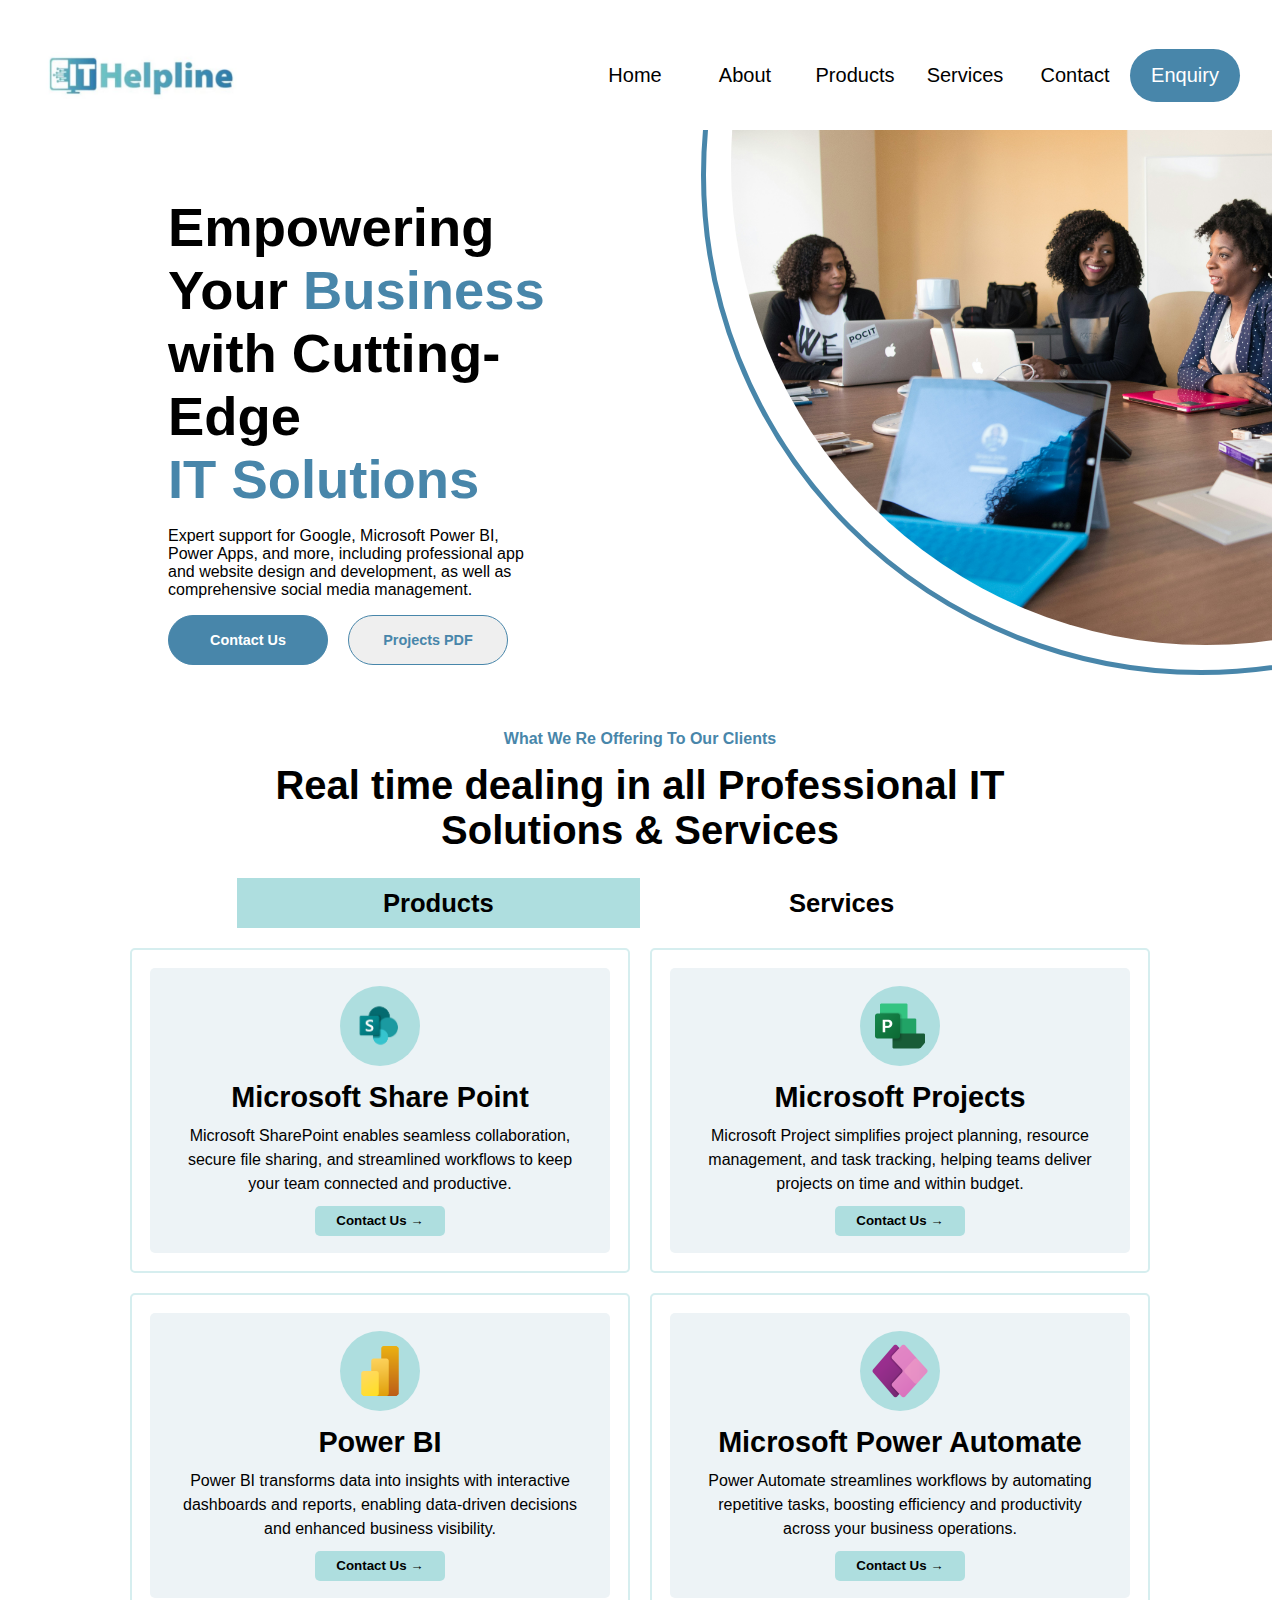
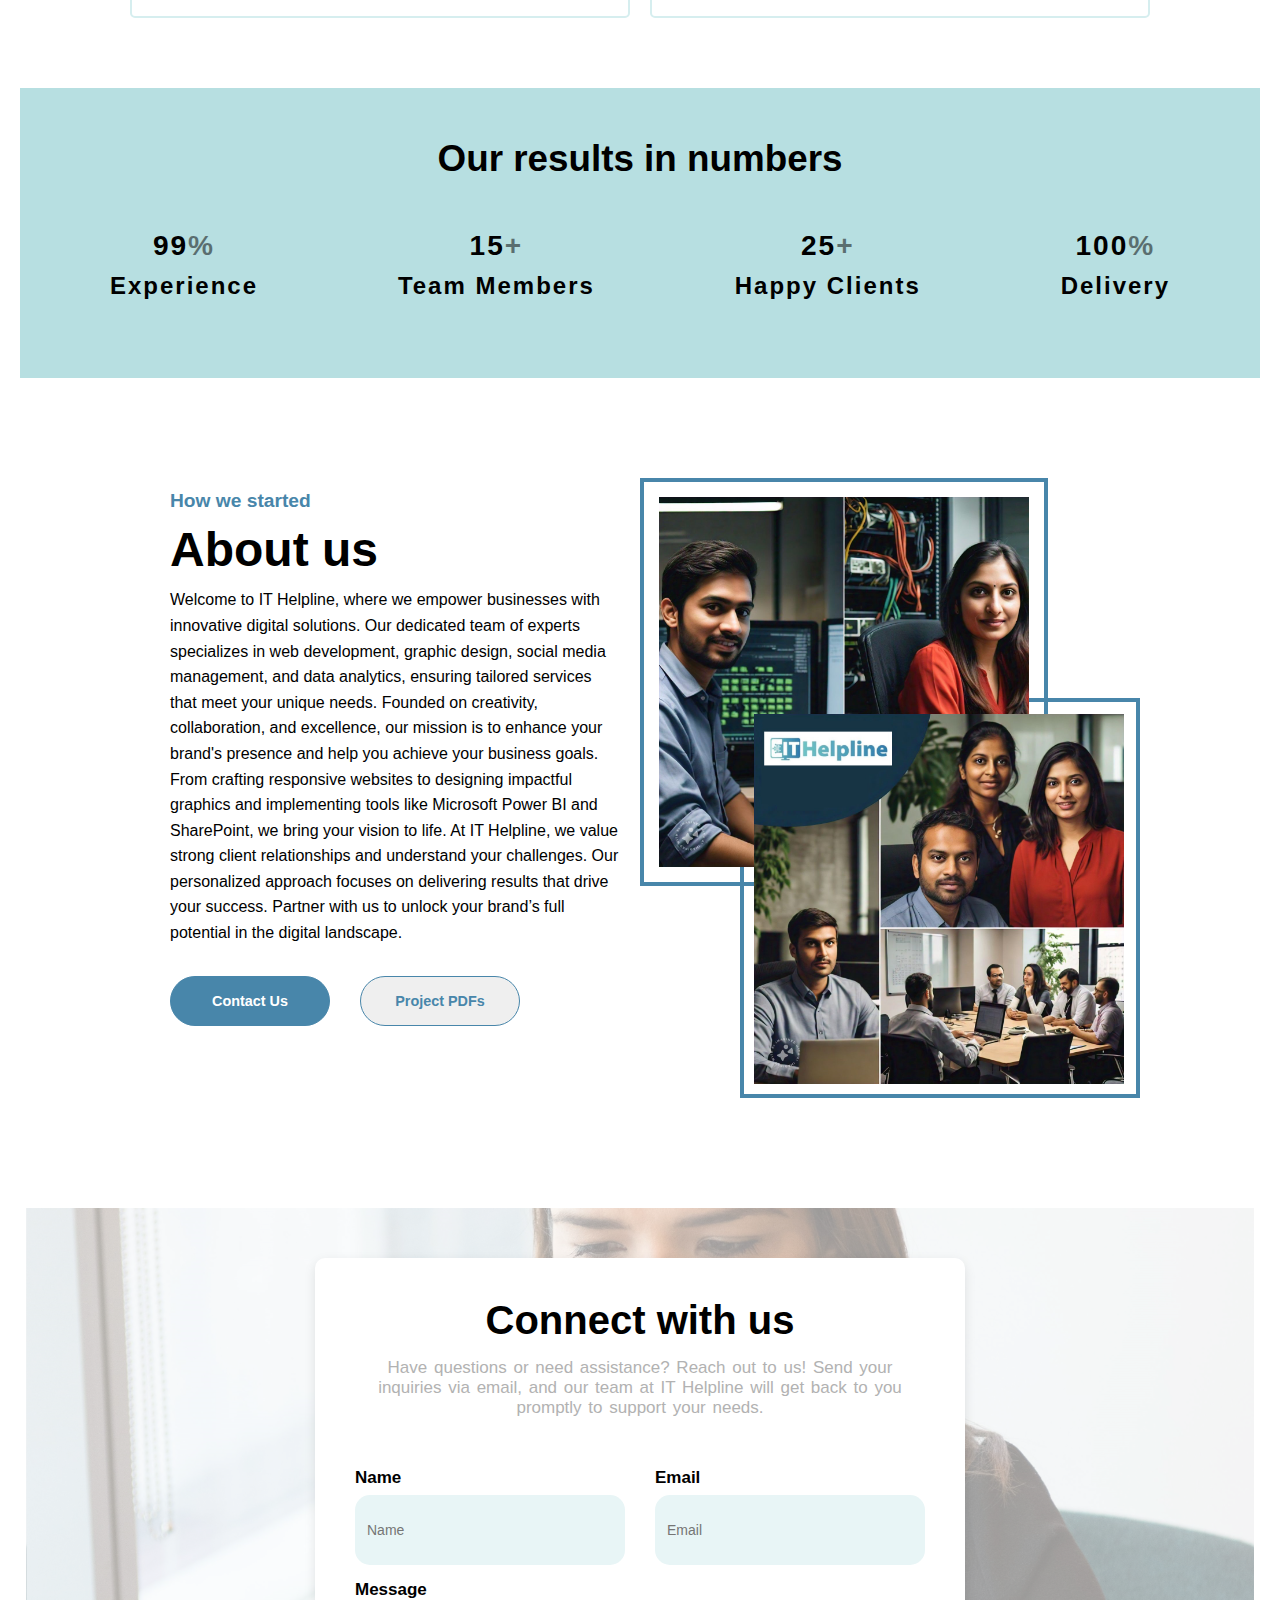
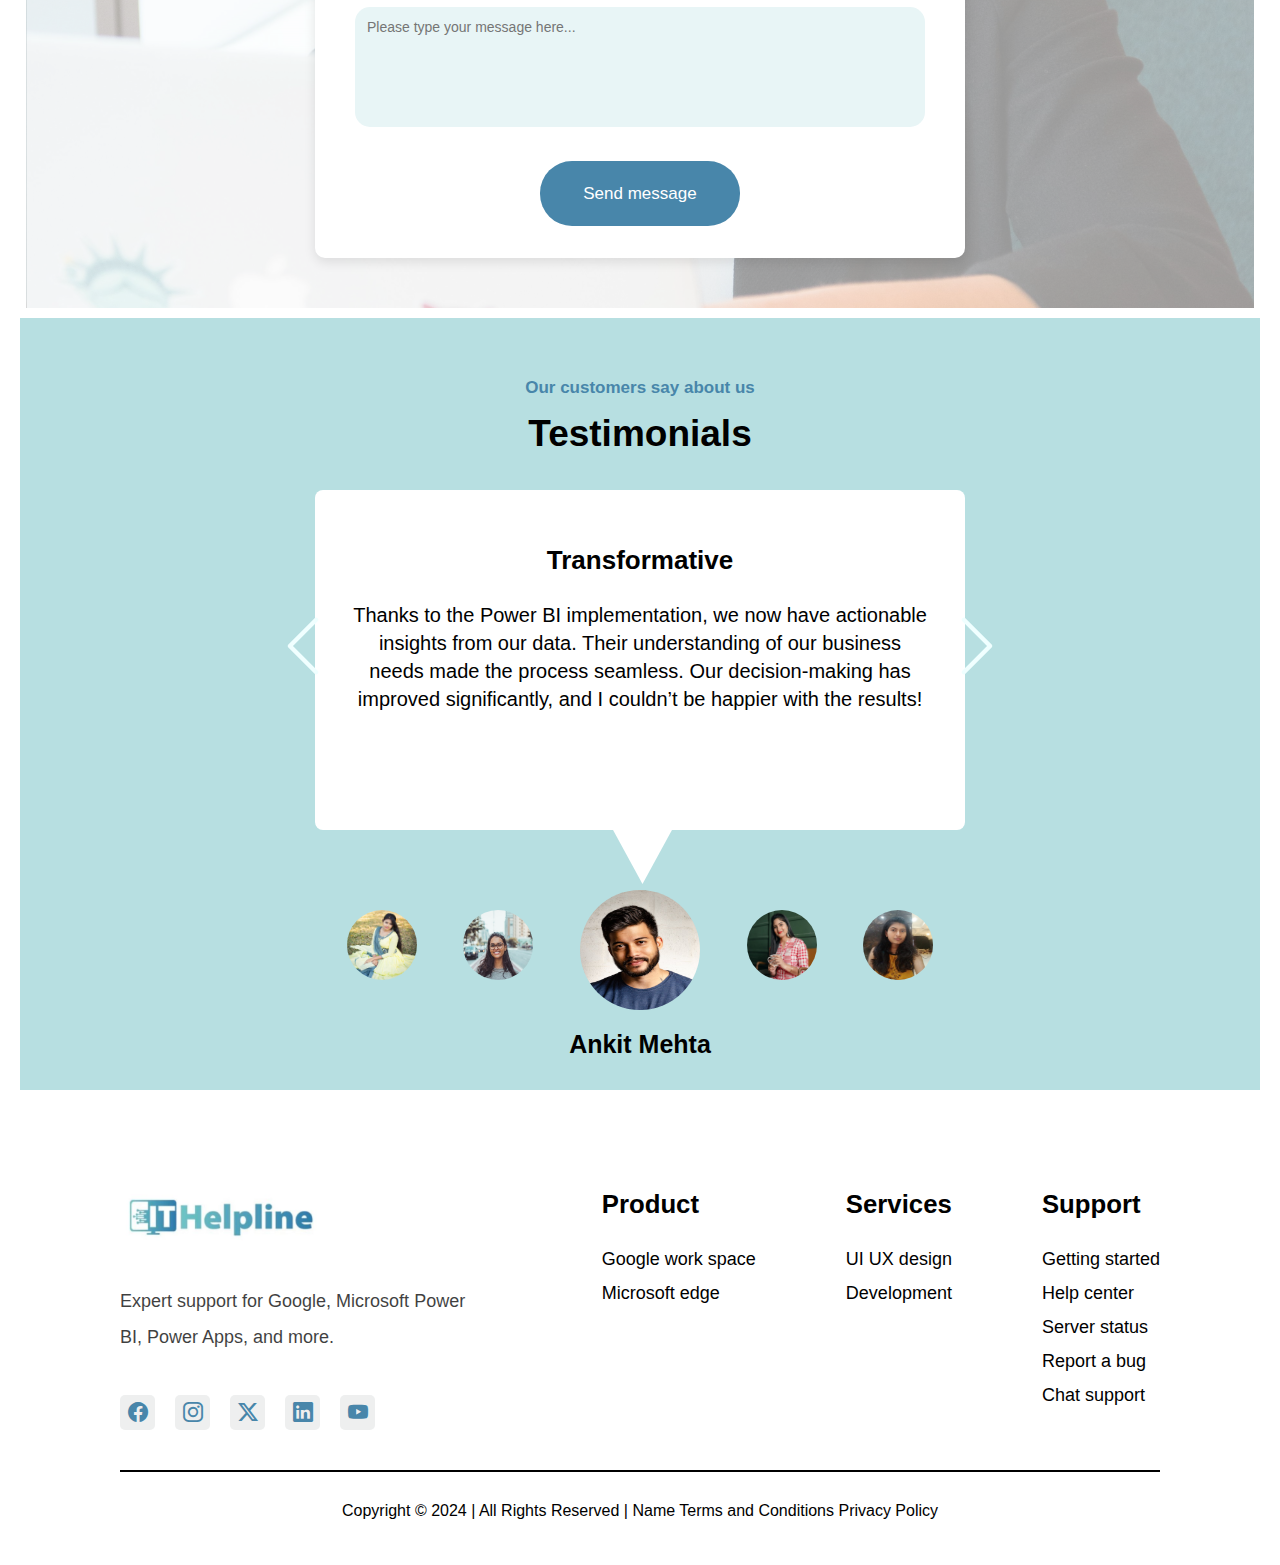
<file: index.html>
<!DOCTYPE html>
<html lang="en">

<head>
    <meta charset="UTF-8">
    <meta name="viewport" content="width=device-width, initial-scale=1.0">
    <title>It Helpline</title>
    <link rel="stylesheet" href="./src/styles.css">
    <link rel="stylesheet" href="./src/resultsInNumber.css">
    <link rel="stylesheet" href="./src/about-us.css">
    <link rel="stylesheet" href="./src/contactFile.css">
    <link rel="stylesheet" href="./src/nav-bar.css">
    <link rel="stylesheet" href="./src/testimonials.css">
    <link rel="stylesheet" href="./src/style-footer.css">
    <link rel="stylesheet" href="./src/newproduct.css">
</head>

<body>
    <div class="main-container">

        <!-- header and navbar -->
        <div class="header-section" id="ha">
            <img src="./images/Logo.png" alt="company logo image">
            <ul class="nave-bar">
                <li class="nav-bar-item"><a href="#h">Home</a></li>
                <li class="nav-bar-item"><a href="#a">About</a></li>
                <li id="disProduct" class="nav-bar-item"><a href="#p">Products</a></li>
                <li id="disService" class="nav-bar-item"><a href="#p">Services</a></li>
                <li class="nav-bar-item"><a href="#c">Contact</a></li>
                <!-- <li class="nav-bar-item"><a href="#cs">Case Studies</a> </li> -->
                <!-- <li class="nav-bar-item"><a href="#b">Blog</a></li> -->
                <li class="nav-bar-item"><a href="#c" id="active-btn" class="active">Enquiry</a></li>
            </ul>
        </div>

        <!-- over view section -->

        <div id="h" class="over-view-section">
            <div class="over-view-text">
                <h1>Empowering Your <span>Business</span> with Cutting-Edge <br><span>IT Solutions</span></h1>
                <p>Expert support for Google, Microsoft Power BI, Power Apps, and more, including professional app and
                    website design and development, as well as comprehensive social media management.</p>
                <div class="over-button">
                    <button id="contactButton" class="over-button-item blue-back buttonForContact">Contact Us</button>
                    <button class="over-button-item font-blue buttonForDownload">Projects PDF</button>
                </div>
            </div>
            <div class="over-view-image-section">
                <div class="over-view-image">

                    <!-- <img src="./images/header-image.jpg" alt="random laptop image"> -->
                </div>
                <div class="over-view-image1">
                    <img id="vimal" src="./images/header-image.jpg" alt="">
                </div>
            </div>
        </div>

        <!--  product services  -->
        <!--  product services  -->
        <div id="p" class="product-service-section">
            <div class="services-headings">
                <p>What we re offering to our clients</p>
                <h2>Real time dealing in all Professional IT Solutions & Services</h2>
            </div>
            <div class="button-product-services-item">
                <div class="product-service-button">
                    <button id="productDisplay" class="products-button active">Products</button>
                    <button id="servicesDisplay" class="products-button">Services</button>
                </div>
                <div class="product-services-items">
                    <div class="product-items-section" id="product">
                        <div class="product-item active">
                            <div class="product-box">
                                <div class="product-image-box-radius">

                                    <img src="./images/microsoftSharePoint.png" style="width: 60px; border-radius: 50%;"
                                        alt="">
                                </div>
                                <h3>Microsoft Share Point</h3>
                                <p>Microsoft SharePoint enables seamless collaboration, secure file sharing, and
                                    streamlined workflows to keep your team
                                    connected and productive.</p>
                                <button class="buttonForContact">Contact Us &rarr;</button>
                            </div>

                        </div>
                        <div class="product-item">
                            <div class="product-box">
                                <div class="product-image-box-radius">

                                    <img src="./images/microsoftProject.png" style="width: 60px; border-radius: 50%;"
                                        alt="">
                                </div>
                                <h3>Microsoft Projects</h3>
                                <p>Microsoft Project simplifies project planning, resource management, and task
                                    tracking, helping teams deliver projects on
                                    time and within budget.</p>
                                <button class="buttonForContact">Contact Us &rarr;</button>
                            </div>
                        </div>
                        <div class="product-item">
                            <div class="product-box">
                                <div class="product-image-box-radius">

                                    <img src="./images/powerBi.png" style="width: 60px; border-radius: 50%;" alt="">
                                </div>
                                <h3>Power BI</h3>
                                <p>Power BI transforms data into insights with interactive dashboards and reports,
                                    enabling data-driven decisions and
                                    enhanced business visibility.</p>
                                <button class="buttonForContact">Contact Us &rarr;</button>
                            </div>
                        </div>
                        <div class="product-item">
                            <div class="product-box">
                                <div class="product-image-box-radius">

                                    <img src="./images/powerApp.png" style="width: 60px; border-radius: 50%;" alt="">
                                </div>
                                <h3>Microsoft Power Automate</h3>
                                <p>Power Automate streamlines workflows by automating repetitive tasks, boosting
                                    efficiency and productivity across your
                                    business operations.</p>
                                <button class="buttonForContact">Contact Us &rarr;</button>
                            </div>
                        </div>
                    </div>
                    <div class="product-items-section" id="service">
                        <div class="product-item active">
                            <div class="product-box">
                                <div class="product-image-box-radius">

                                    <img src="./images/webDevelopment.png" style="width: 60px; border-radius: 50%;"
                                        alt="">
                                </div>
                                <h3>Web Development</h3>
                                <p>Providing end-to-end web development services, we create responsive, user-friendly
                                    websites tailored to enhance your
                                    brand and engage your audience.</p>
                                <button class="buttonForContact">Contact Us &rarr;</button>
                            </div>

                        </div>
                        <div class="product-item">
                            <div class="product-box">
                                <div class="product-image-box-radius">

                                    <img src="./images/graphicDesign.png" style="width: 60px; border-radius: 50%;"
                                        alt="">
                                </div>
                                <h3>Graphic Designing</h3>
                                <p>Delivering eye-catching graphic design solutions that enhance brand identity, engage
                                    audiences, and communicate your
                                    message effectively.</p>
                                <button class="buttonForContact">Contact Us &rarr;</button>
                            </div>
                        </div>
                        <div class="product-item">
                            <div class="product-box">
                                <div class="product-image-box-radius">

                                    <img src="./images/brandBook.png" style="width: 60px; border-radius: 50%;" alt="">
                                </div>
                                <h3>Brand Book</h3>
                                <p>Crafting a comprehensive Brand Book that defines your brand’s identity, guidelines,
                                    and values, ensuring consistency
                                    across all communications.</p>
                                <button class="buttonForContact">Contact Us &rarr;</button>
                            </div>
                        </div>
                        <div class="product-item">
                            <div class="product-box">
                                <div class="product-image-box-radius">

                                    <img src="./images/socialManagment.png" style="width: 60px; border-radius: 50%;"
                                        alt="">
                                </div>
                                <h3>Social Media Management</h3>
                                <p>Managing your social media presence to boost engagement, grow your audience, and
                                    strengthen your brand with tailored,
                                    consistent content.</p>
                                <button class="buttonForContact">Contact Us &rarr;</button>
                            </div>
                        </div>
                    </div>
                </div>
            </div>
        </div>

        <!-- out results in number -->

        <div id="cs" class="result-show-container">
            <h2>Our results in numbers</h2>
            <div class="num-details">
                <div class="text-with-number">
                    <h3>99<span>%</span></h3>
                    <p>Experience</p>
                </div>
                <div class="text-with-number">
                    <h3>15<span>+</span></h3>
                    <p>Team Members</p>
                </div>
                <div class="text-with-number">
                    <h3>25<span>+</span></h3>
                    <p>Happy Clients</p>
                </div>
                <div class="text-with-number">
                    <h3>100<span>%</span></h3>
                    <p>Delivery</p>
                </div>
            </div>
        </div>

        <!-- about us page -->

        <div id="a" class="about-us">
            <div class="text-section-about">
                <p id="how-we">How we started</p>
                <h2>About us</h2>
                <p id="about-paragraph">Welcome to IT Helpline, where we empower businesses with innovative digital
                    solutions. Our dedicated team of experts
                    specializes in web development, graphic design, social media management, and data analytics,
                    ensuring tailored services
                    that meet your unique needs.

                    Founded on creativity, collaboration, and excellence, our mission is to enhance your brand's
                    presence and help you
                    achieve your business goals. From crafting responsive websites to designing impactful graphics and
                    implementing tools
                    like Microsoft Power BI and SharePoint, we bring your vision to life.

                    At IT Helpline, we value strong client relationships and understand your challenges. Our
                    personalized approach focuses
                    on delivering results that drive your success. Partner with us to unlock your brand’s full potential
                    in the digital
                    landscape.</p>
                <div class="button-section-about">
                    <button id="font-blue" class="btn-about-section buttonForContact">Contact Us</button>
                    <button id="font-color" class="btn-about-section buttonForDownload">Project PDFs</button>
                </div>
            </div>
            <div class="image-section-about">
                <div class="first-image about-image-border ">
                    <img src="./images/orange-background.jpg" alt="">
                </div>
                <div class="second-image about-image-border">
                </div>
                <div class="third-image">
                    <img src="./images/orange-background1.jpg" alt="">
                </div>
            </div>
        </div>

        <!-- Contact Us form page -->

        <div id="c" class="display-center">
            <div class="main-contact-body">
                <div class="contact-form-container">
                    <h1>Connect with us</h1>
                    <p>
                        Have questions or need assistance? Reach out to us! Send your inquiries via email, and our team
                        at IT Helpline will get
                        back to you promptly to support your needs.
                    </p>
                    <form class="contact-form" id="formContactUs">
                        <div class="form-group form-group-flex">
                            <div class="form-item">
                                <label for="names">Name</label>
                                <input type="text" id="name" placeholder="Name" name="name" required>
                            </div>
                            <div class="form-item">
                                <label for="email">Email</label>
                                <input type="email" id="email" placeholder="Email" name="email" required>
                            </div>
                        </div>
                        <div class="form-group">
                            <label for="message">Message</label>
                            <textarea id="message" placeholder="Please type your message here..."
                                name="message"></textarea>
                        </div>
                        <button type="submit" id="btn">Send message</button>
                    </form>
                </div>
            </div>
        </div>

        <!-- testimonials page -->

        <div class="main-container-testimonials">
            <div class="sub-container">
                <p class="top-paragraph">Our customers say about us</p>
                <h2 class="test-heading">testimonials</h2>
                <div class="testimonials-section" id="main-parent-div">
                    <div class="images-section" id="parent-div">
                    </div>
                </div>
            </div>
            <div class="next-btn" id="next"> <svg xmlns="http://www.w3.org/2000/svg" width="70" height="70"
                    class="bi bi-chevron-left" viewBox="0 0 16 16">
                    <path fill-rule="evenodd"
                        d="M11.354 1.646a.5.5 0 0 1 0 .708L5.707 8l5.647 5.646a.5.5 0 0 1-.708.708l-6-6a.5.5 0 0 1 0-.708l6-6a.5.5 0 0 1 .708 0" />
                </svg> </div>
            <div class="previous-btn" id="previous"> <svg xmlns="http://www.w3.org/2000/svg" width="70" height="70"
                    class="bi bi-chevron-right" viewBox="0 0 16 16">
                    <path fill-rule="evenodd"
                        d="M4.646 1.646a.5.5 0 0 1 .708 0l6 6a.5.5 0 0 1 0 .708l-6 6a.5.5 0 0 1-.708-.708L10.293 8 4.646 2.354a.5.5 0 0 1 0-.708" />
                </svg>
            </div>
        </div>


        <!-- footer section start here -->
        <div class="footer-main-section">
            <div class="sub-section-footer head-of-footer">
                <div class="footer-logo-section">
                    <img class="logo-footer for-top-move" src="./images/Logo.png" alt="">
                    <p>
                        Expert support for Google, Microsoft Power BI, Power Apps, and more.
                    </p>
                    <div class="social-media">
                        <div class="social-icon-dive"><i class="bi bi-facebook"></i></div>
                        <div class="social-icon-dive instagram"><i class="bi bi-instagram"></i></div>
                        <div class="social-icon-dive"><i class="bi bi-twitter-x"></i></div>
                        <div class="social-icon-dive"><i class="bi bi-linkedin"></i></div>
                        <div class="social-icon-dive"><i class="bi bi-youtube"></i></div>
                    </div>
                </div>
                <div class="footer-details-section">
                    <div class="product-service-support">
                        <h3>Product</h3>
                        <ul>
                            <li>Google work space</li>
                            <li>Microsoft edge</li>
                        </ul>
                    </div>
                    <div class="product-service-support">
                        <h3>Services</h3>
                        <ul>
                            <li>UI UX design</li>
                            <li>Development</li>
                        </ul>
                    </div>
                    <div class="product-service-support">
                        <h3>Support</h3>
                        <ul>
                            <li>Getting started</li>
                            <li>Help center</li>
                            <li>Server status</li>
                            <li>Report a bug</li>
                            <li>Chat support</li>
                        </ul>
                    </div>
                </div>
            </div>
            <div class="sub-section-footer bottom-of-footer">
                <p>
                    Copyright &#169; 2024 | All Rights Reserved | Name Terms and Conditions Privacy Policy
                </p>

            </div>
        </div>
    </div>

    <script src="./src/main-script.js"></script>
    <script src="./src/product_script.js"></script>
    <script src="./src/contactUsScript.js"></script>
    <script src="./src/secondScript.js"></script>
    <script src="./src/footerScript.js"></script>
</body>

</html>
</file>
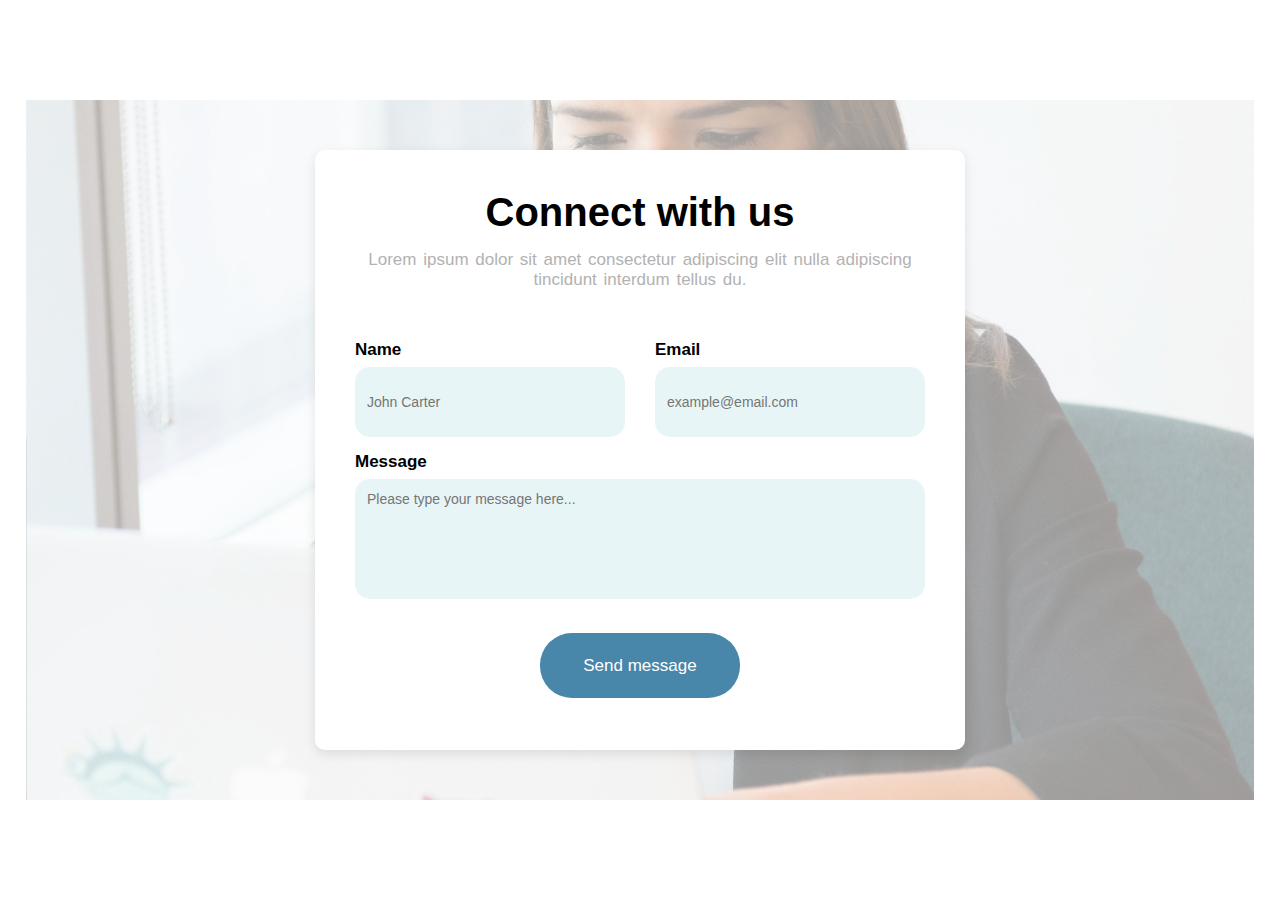
<file: src/contact.html>
<!DOCTYPE html>
<html lang="en">

<head>
    <meta charset="UTF-8">
    <meta name="viewport" content="width=device-width, initial-scale=1.0">
    <title>Contact Form</title>
    <link rel="stylesheet" href="contactFile.css">
</head>

<body>
    <div class="display-center">
        <div class="main-contact-body">
            <div class="contact-form-container">
                <h1>Connect with us</h1>
                <p>Lorem ipsum dolor sit amet consectetur adipiscing elit nulla adipiscing tincidunt interdum tellus du.
                </p>
                <form class="contact-form">
                    <div class="form-group form-group-flex">
                        <div class="form-item">
                            <label for="name">Name</label>
                            <input type="text" id="name" placeholder="John Carter">
                        </div>
                        <div class="form-item">
                            <label for="email">Email</label>
                            <input type="email" id="email" placeholder="example@email.com">
                        </div>
                    </div>
                    <div class="form-group">
                        <label for="message">Message</label>
                        <textarea id="message" placeholder="Please type your message here..."></textarea>
                    </div>
                    <button type="submit">Send message</button>
                </form>
            </div>
        </div>
    </div>
</body>

</html>
</file>
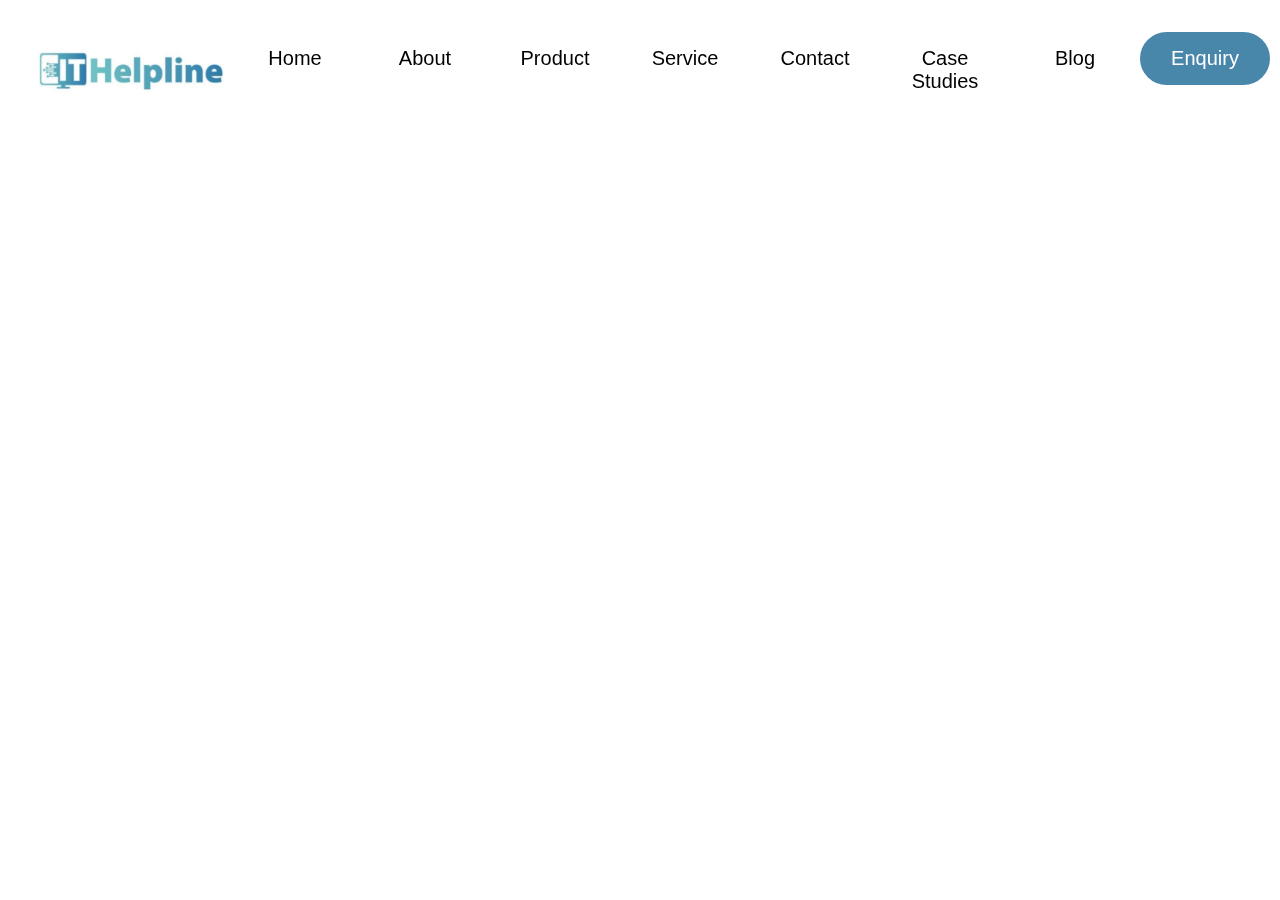
<file: src/nav-bar.html>
<!DOCTYPE html>
<html lang="en">

<head>
    <meta charset="UTF-8">
    <meta name="viewport" content="width=device-width, initial-scale=1.0">
    <title>Document</title>
    <link rel="stylesheet" href="nav-bar.css">
</head>

<body>
    <div class="main-container-navbar">
        <div class="for-fixed">
            <div class="header-section">
                <img src="../images/Logo.png" alt="company logo image">
                <ul class="nave-bar">
                    <li class="nav-bar-item"><a href="#">Home</a></li>
                    <li class="nav-bar-item"><a href="#">About</a></li>
                    <li class="nav-bar-item"><a href="#">Product</a></li>
                    <li class="nav-bar-item"><a href="#">Service</a></li>
                    <li class="nav-bar-item"><a href="#">Contact</a></li>
                    <li class="nav-bar-item"><a href="#">Case Studies</a> </li>
                    <li class="nav-bar-item"><a href="#">Blog</a></li>
                    <li class="nav-bar-item"><a href="#" class="active">Enquiry</a></li>
                </ul>
            </div>
        </div>
    </div>
</body>

</html>
</file>
<file: src/styles.css>
#vimal,.btn-14:after{position:absolute;left:0}html{scroll-behavior:smooth}:root{--active-button:#4886aa;--span-color:#4886aa;--all-button:#aededf;--product-background:#b7dfe1;--border-color:#d6eeef;--body-color:#fff;--product-list-background:#edf3f6;--contact-us-input:#e8f5f6;--contact-us-background:#e7f5f6}body{box-sizing:border-box;background-color:#fff;font-family:Arial,Helvetica,sans-serif}.main-container{padding:5px 10px}.main-container>div.over-view-section{display:flex;justify-content:flex-start;width:90vw;margin:10px 100px 50px;height:550px}.main-container>div.over-view-section>div.over-view-text{margin-top:50px;width:40rem}.main-container>div.over-view-section>div.over-view-image-section{width:50vw;background:0 0;position:relative;overflow:hidden}#vimal{width:900px;bottom:0}.main-container>div.over-view-section>div.over-view-image-section>div.over-view-image{width:1000px;height:1000px;background:0 0;position:absolute;left:5px;bottom:5px;border:5px solid var(--span-color);border-radius:50%}.main-container>div.over-view-section>div.over-view-image-section>div.over-view-image1{width:950px;height:960px;position:absolute;left:35px;bottom:35px;border-radius:50%;overflow:hidden}.over-view-text h1{margin:1rem 5rem 1rem 3rem;font-size:3.4rem}.over-button .font-blue,.over-view-text h1 span{color:var(--span-color)}.over-view-text p{margin:1rem 10rem 1rem 3rem}.over-button{display:flex;width:30vw;justify-content:flex-start;gap:20px;margin-left:3rem}.over-button .over-button-item{width:160px;height:50px;border-radius:25px;border:1px solid var(--active-button);cursor:pointer;font-weight:700;font-size:.9rem;transition:none}.btn-14:after,.custom-btn{box-shadow:inset 2px 2px 2px 0 rgba(255,255,255,.5),7px 7px 20px 0 rgba(0,0,0,.1),4px 4px 5px 0 rgba(0,0,0,.1);transition:.3s}.over-button .blue-back{background-color:var(--active-button);color:#fff}.main-container>div.over-view-section>div.over-view-image>img{width:50vw}.custom-btn{width:160px;height:50px;border-radius:25px;color:#000;padding:10px 25px;font-family:Lato,sans-serif;font-weight:500;background:0 0;cursor:pointer;position:relative;display:inline-block;outline:0}.btn-14{background:var(--all-button);border:none;z-index:1}.btn-14:after{content:"";width:100%;height:0;top:0;z-index:-1;border-radius:25px;background-color:var(--all-button);background-image:linear-gradient(315deg,#18e5f8 0,#9cf4fc 74%)}.btn-14:hover{color:#000}.btn-14:hover:after{top:auto;bottom:0;height:100%}.btn-14:active{top:2px}.product-service-section{width:90vw;display:flex;flex-direction:column;align-items:center}.product-service-section .services-headings{display:flex;flex-direction:column;align-items:center}.product-service-section .services-headings p{color:var(--span-color);font-size:1rem;font-weight:600;margin-bottom:0}.product-service-section .services-headings h2{margin-top:15px;margin-bottom:25px;font-size:2.5rem;font-weight:600;width:750px;text-align:center}.button-product-services-item{display:flex;flex-direction:column;align-items:center;justify-content:space-evenly;width:70vw}.product-service-button{display:flex;justify-content:space-evenly;width:90%}.product-service-button .products-button{width:50%;height:50px;font-size:1.6rem;font-weight:600;border:none;background-color:var(--body-color);cursor:pointer;margin-bottom:20px}.product-service-button .products-button:hover{border:1px solid var(--active-button)}.product-service-button .active{background-color:var(--all-button)}.product-services-items{display:flex;width:1200px;align-items:center;justify-content:center}.product-services-items .product-items-section{display:flex;flex-wrap:wrap;width:1100px;justify-content:center;align-items:center;gap:20px}.product-services-items .product-items-section .product-item{width:500px;height:325px;border:2px solid var(--border-color);border-radius:5px;position:relative;display:flex;align-items:center;justify-content:center}.product-services-items .product-items-section .product-item:hover{scale:1.03}.product-services-items .product-items-section .product-item .product-box{background-color:var(--product-list-background);width:460px;height:285px;border-radius:5px;padding:10px;display:flex;flex-direction:column;align-items:center;justify-content:center}.product-services-items .product-items-section .product-item .product-box h3{font-size:1.8rem;margin:15px 0 10px}.product-services-items .product-items-section .product-item .product-box p{width:400px;margin-top:0;text-align:center;line-height:1.5}.product-services-items .product-items-section .product-item .product-box button{margin-top:10px;width:130px;height:30px;border-radius:5px;border:none;background-color:var(--all-button);color:#000;font-weight:700;cursor:pointer}.product-services-items .product-items-section .product-item .product-box .product-image-box-radius{background-color:var(--all-button);width:80px;height:80px;border-radius:50%;display:flex;align-items:center;justify-content:center}
</file>
<file: src/resultsInNumber.css>
:root {
    --active-button: #4886aa;
    --span-color: #4886aa;
    --all-button: #aededf;
    --product-background: #b7dfe1;
    --border-color: #d6eeef;
    --body-color: #fff;
    --product-list-background: #edf3f6;
}


.result-show-container {
    margin-top: 70px;
    display: flex;
    flex-direction: column;
    align-items: center;
    background-color: var(--product-background);
    height: 290px;
}

.result-show-container h2{
    font-size: 2.3rem;
    margin: 50px auto;
}


.result-show-container .num-details{
    width: 1200px;
    display: flex;
    justify-content: space-around;
}


.result-show-container .num-details div{
    display: flex;
    flex-direction: column;
    justify-content: center;
    align-items: center;
    font-size: 1.5rem;
    letter-spacing: 2px;
}

.result-show-container .num-details h3 span{
    opacity: 0.5;
}

.result-show-container .num-details div p{
    margin-top: 10px;
    font-weight: 600;
}
</file>
<file: src/about-us.css>
:root {
    --active-button: #4886aa;
    --span-color: #4886aa;
    --all-button: #aededf;
    --product-background: #b7dfe1;
    --border-color: #d6eeef;
    --body-color: #fff;
    --product-list-background: #edf3f6;
}

.about-us {
    margin: 30px 150px;
    /* background-color: red; */
    display: flex;
    align-items: center;
    height: 700px;
    justify-content: space-between;
}

.about-us .text-section-about{
    width: 500px;
}

.about-us .text-section-about #how-we{
    color: var(--span-color);
    font-size: 1.2rem;
    font-weight: 600;
}

.about-us .text-section-about h2{
    font-size: 3rem;
    font-weight: 600;
    margin-top: 10px;
}


.about-us .text-section-about #about-paragraph{
    line-height: 1.6;
    width: 450px;
    margin-top: 10px;
}



.about-us .text-section-about .button-section-about{
    margin-top: 30px;
    display: flex;
    width: 350px;
    justify-content: space-between;
}


.about-us .text-section-about button{
    width: 160px;
    height: 50px;
    border-radius: 25px;
    border: 1px solid var(--active-button);
    cursor: pointer;
    font-weight: bold;
    font-size: .9rem;
    transition: ease;
}

.about-us .text-section-about #font-blue{
    background-color: var(--active-button);
    color: #fff;
}

.about-us .text-section-about #font-color{
    color: var(--span-color);
}




/* about us image section */
.about-us .image-section-about{
    width: 500px;
    height: 700px;
    position: relative;
}

.about-us .image-section-about .about-image-border {
    border: 4px solid var(--active-button);
    display: flex;
    justify-content: center;
    align-items: center;
}

.about-us .image-section-about img {
    width: 370px;
    margin: 15px;
}

.about-us .image-section-about .first-image {
    position: absolute;
    top: 70px;
}

.about-us .image-section-about .first-image img,
.about-us .image-section-about .third-image {
    transition: 1s ease-in;
}

.about-us .image-section-about .first-image img:hover {
    z-index: 2;
    scale: 1.05;
}

.about-us .image-section-about .second-image {
    position: absolute;
    bottom: 10px;
    left: 100px;
    z-index: -1;
    width: 400px;
    height: 400px;
}


.about-us .image-section-about .third-image {
    height: 395px;
    position: absolute;
    bottom: 14px;
    left: 99px;
    z-index: 1;
}


.about-us .image-section-about .third-image:hover {
    z-index: 1;
    scale: 1.03;
}
</file>
<file: src/contactFile.css>
*{margin:0;padding:0;box-sizing:border-box;font-family:Arial,sans-serif}.display-center{margin-top:100px;display:flex;justify-content:center}.main-contact-body{width:96vw;height:700px;position:relative;display:flex;justify-content:center;align-items:center}.main-contact-body::before{content:"";top:0;left:0;width:100%;height:700px;background-image:url(../images/girl1.jpg);background-position:center;background-size:cover;opacity:.4;position:absolute;z-index:1}.contact-form-container{background-color:#fff;padding:40px;border-radius:10px;box-shadow:0 4px 12px rgba(0,0,0,.1);max-width:650px;width:100%;height:600px;text-align:center;opacity:1;z-index:2;position:relative}.contact-form-container h1{font-size:40px;margin-bottom:15px}.contact-form-container p{font-size:17px;color:#b2b2b2;margin-bottom:50px;word-spacing:2px}.contact-form .form-group{margin-bottom:15px}.contact-form .form-group-flex{margin-bottom:15px;display:flex;justify-content:space-between}.contact-form .form-group-flex .form-item{width:270px}.contact-form label{display:block;font-size:17px;font-weight:700;text-align:left;margin-bottom:7px}.contact-form input,.contact-form textarea{width:100%;height:70px;padding:12px;border-radius:15px;border:none;background-color:#e8f5f6;font-size:14px}.contact-form textarea{border-radius:15px;resize:none;height:120px}.contact-form button{height:65px;width:200px;background-color:#4886aa;color:#fff;padding:12px 20px;font-size:17px;border:none;border-radius:32px;cursor:pointer;margin-top:15px}.contact-form button:hover{background-color:#3576b0}
</file>
<file: src/nav-bar.css>
*{margin:0;padding:0}:root{--active-button:#4886aa;--span-color:#4886aa;--all-button:#aededf;--product-background:#b7dfe1;--border-color:#d6eeef;--body-color:#fff;--product-list-background:#edf3f6;--contact-us-input:#e8f5f6;--contact-us-background:#e7f5f6}body{box-sizing:border-box;background-color:#fff;font-family:Arial,Helvetica,sans-serif;padding:10px}.for-fixed{display:flex;justify-content:center;align-items:center;width:100%;position:fixed;z-index:10;margin-bottom:10px}.header-section{margin-top:15px;width:100%;height:90px;display:flex;justify-content:space-between;align-items:center;position:relative}.header-section img{width:200px;margin-left:20px}.header-section .nave-bar{margin-right:20px;display:flex;list-style:none;font-size:20px}.header-section .nave-bar a{text-decoration:none;color:#000;display:inline-block;width:fit-content;min-width:110px;border-radius:40px;border:none;text-align:center;padding:15px 10px}.header-section .nave-bar .active,.header-section .nave-bar a:hover{color:#fff;background-color:var(--active-button)}
</file>
<file: src/testimonials.css>
:root{--active-button:#4886aa;--span-color:#4886aa;--all-button:#aededf;--product-background:#b7dfe1;--border-color:#d6eeef;--body-color:#fff;--product-list-background:#edf3f6;--contact-us-input:#e8f5f6;--contact-us-background:#e7f5f6}*{margin:0;padding:0;box-sizing:border-box;font-family:Arial,sans-serif}.main-container-testimonials{margin:10px auto auto;width:100%;background-color:var(--product-background);display:flex;align-items:center;justify-content:center;position:relative}.main-container-testimonials .sub-container{width:650px;display:flex;flex-direction:column;align-items:center}.main-container-testimonials .sub-container .top-paragraph{color:var(--span-color);margin-top:60px;font-size:17px;font-weight:600}.main-container-testimonials .sub-container .test-heading{margin-top:15px;font-size:37px;font-weight:600;text-transform:capitalize}.main-container-testimonials .sub-container .testimonials-section{margin-top:35px;display:flex;flex-direction:column;align-items:center;justify-content:center}.main-container-testimonials .sub-container .testimonials-section .text-section{padding:45px 35px;width:650px;height:340px;background-color:var(--body-color);text-align:center;border-radius:8px;position:relative}.main-container-testimonials .sub-container .testimonials-section .triangle-clip{position:absolute;width:60px;height:55px;background-color:var(--body-color);clip-path:polygon(50% 100%,0 0,100% 0);left:calc(50% - 55px / 2);bottom:-54px}.main-container-testimonials .sub-container .text-section h3{margin-top:10px;font-size:26px}.main-container-testimonials .sub-container .text-section p{margin-top:25px;font-size:20px;line-height:1.4}.main-container-testimonials .sub-container .testimonials-section .images-section{width:100%;height:200px;margin-top:60px;display:flex;justify-content:space-evenly;align-items:center}.main-container-testimonials .sub-container .testimonials-section .image-div{width:100px;height:200px;overflow:hidden;display:flex;flex-direction:column;align-items:center}.main-container-testimonials .sub-container .testimonials-section .image-div img{width:70px;height:70px;border-radius:50%;margin-top:20px}.main-container-testimonials .sub-container .testimonials-section .image-div h3{display:none}.main-container-testimonials .sub-container .testimonials-section .front-div h3{font-size:25px;margin:20px 0;display:block}.main-container-testimonials .sub-container .testimonials-section .front-div{width:150px}.main-container-testimonials .sub-container .testimonials-section .front-div img{width:120px;height:120px;border-radius:50%;margin:0}.main-container-testimonials .next-btn{position:absolute;left:20%;top:38%;cursor:pointer}.main-container-testimonials .next-btn svg,.main-container-testimonials .previous-btn svg{fill:azure}.main-container-testimonials .previous-btn{position:absolute;right:20%;top:38%;cursor:pointer}
</file>
<file: src/newproduct.css>
:root {
    --active-button: #4886aa;
    --span-color: #4886aa;
    --all-button: #aededf;
    --product-background: #b7dfe1;
    --border-color: #d6eeef;
    --body-color: #fff;
    --product-list-background: #edf3f6;
    --contact-us-input: #e8f5f6;
    --contact-us-background: #e7f5f6;
}
* {
    margin: 0;
    padding: 0;
}
body {
    box-sizing: border-box;
    background-color: #fff;
    font-family: Arial, Helvetica, sans-serif;
}
.product-service-section {
    width: 100%;
    display: flex;
    flex-direction: column;
    align-items: center;
}
.product-service-section .services-headings {
    display: flex;
    flex-direction: column;
    align-items: center;
}
.product-service-section .services-headings p {
    color: var(--span-color);
    font-size: 1rem;
    font-weight: 600;
    margin-bottom: 0;
    text-transform: capitalize;
}
.product-service-section .services-headings h2 {
    margin-top: 15px;
    margin-bottom: 25px;
    font-size: 2.5rem;
    font-weight: 600;
    width: 750px;
    text-align: center;
}
.button-product-services-item {
    display: flex;
    flex-direction: column;
    align-items: center;
    justify-content: space-evenly;
    width: 70vw;
}
.product-service-button {
    display: flex;
    justify-content: space-evenly;
    width: 90%;
}
.product-service-button .products-button {
    width: 50%;
    height: 50px;
    font-size: 1.6rem;
    font-weight: 600;
    border: none;
    background-color: var(--body-color);
    cursor: pointer;
    margin-bottom: 20px;
}
.product-service-button .products-button:hover {
    border: 1px solid var(--active-button);
}
.product-service-button .active {
    background-color: var(--all-button);
}
.product-services-items {
    display: flex;
    width: 1200px; /* 1200px */
    align-items: center;
    justify-content: center;
}
.product-services-items .product-items-section {
    display: flex;
    flex-wrap: wrap;
    width: 1100px; /* 1100px */
    justify-content: center;
    align-items: center;
    gap: 20px;
}
.product-services-items .product-items-section .product-item {
    width: 500px; /* 500px */
    height: 325px; /* 325px */
    border: 2px solid var(--border-color);
    border-radius: 5px;
    position: relative;
    display: flex;
    align-items: center;
    justify-content: center;
}
.product-services-items .product-items-section .product-item:hover {
    scale: 1.03;
}
.product-services-items .product-items-section .product-item .product-box {
    background-color: var(--product-list-background);
    width: 460px; /* 1200px */
    height: 285px; /* 1200px */
    border-radius: 5px;
    padding: 10px;
    display: flex;
    flex-direction: column;
    align-items: center;
    justify-content: center;
}
.product-services-items .product-items-section .product-item .product-box h3 {
    font-size: 1.8rem;
    margin: 15px 0 10px;
}
.product-services-items .product-items-section .product-item .product-box p {
    width: 400px; /* 1200px */
    margin-top: 0;
    text-align: center;
    line-height: 1.5;
}
.product-services-items
    .product-items-section
    .product-item
    .product-box
    button {
    margin-top: 10px;
    width: 130px; /* 1200px */
    height: 30px; /* 1200px */
    border-radius: 5px;
    border: none;
    background-color: var(--all-button);
    color: #000;
    font-weight: 700;
    cursor: pointer;
}
.product-services-items
    .product-items-section
    .product-item
    .product-box
    .product-image-box-radius {
    background-color: var(--all-button);
    width: 80px;
    height: 80px;
    border-radius: 50%;
    display: flex;
    align-items: center;
    justify-content: center;
}
#service {
    display: none;
}
</file>
<file: src/style-footer.css>
@import url("https://cdn.jsdelivr.net/npm/bootstrap-icons@1.11.3/font/bootstrap-icons.min.css");


:root {
    --active-button: #4886aa;
    --span-color: #4886aa;
    --all-button: #aededf;
    --product-background: #b7dfe1;
    --border-color: #d6eeef;
    --body-color: #fff;
    --product-list-background: #edf3f6;
    --contact-us-input: #e8f5f6;
    --contact-us-background: #e7f5f6;
}


* {
    margin: 0;
    padding: 0;
}

body {
    font-family: Arial, Helvetica, sans-serif;
}

.footer-main-section {
    width: 100%;
}

.footer-main-section .sub-section-footer {
    margin: 0px 100px;
    display: flex;
    justify-content: space-between;
}

.footer-main-section .head-of-footer {
    height: 380px;
}

.footer-main-section .sub-section-footer .footer-logo-section {
    display: flex;
    justify-content: flex-start;
    flex-direction: column;
    row-gap: 40px;
    margin-top: 100px;
}

.footer-main-section .sub-section-footer .footer-logo-section p {
    width: 350px;
    font-size: 18px;
    line-height: 2;
    opacity: 0.75;
}

.footer-main-section .sub-section-footer .footer-logo-section .logo-footer {
    width: 200px;
    cursor: pointer;
}

.footer-main-section .sub-section-footer .footer-logo-section .social-media {
    display: flex;
}

.footer-main-section .sub-section-footer .footer-logo-section .social-media .social-icon-dive {
    margin-right: 20px;
    background-color: #eeefef;
    /* padding: 7px; */
    width: 35px;
    height: 35px;
    display: flex;
    justify-content: center;
    align-items: center;
    border-radius: 5px;
    cursor: pointer;
}

.footer-main-section .sub-section-footer .footer-logo-section .social-media .bi {
    font-size: 20px;
    color: var(--span-color);
}

.footer-main-section .sub-section-footer .footer-details-section {
    display: flex;
    justify-content: center;
    align-items: flex-start;
    margin-top: 100px;
    column-gap: 90px;
    font-size: 22px;
}


.footer-main-section .sub-section-footer .footer-details-section ul{
    list-style: none;
    margin-top: 30px;
}



.footer-main-section .sub-section-footer .footer-details-section ul li{
    margin-bottom: 13px;
    font-size: 18px;
}


.footer-main-section .bottom-of-footer {
    border-top: 2px solid #000;
    display: flex;
    justify-content: center;
    align-items: center;
}


.bottom-of-footer p {
    margin: 30px 0px;
}
/* 

.social-media .social-media-link img {
    width: 500px;
} */
</file>
